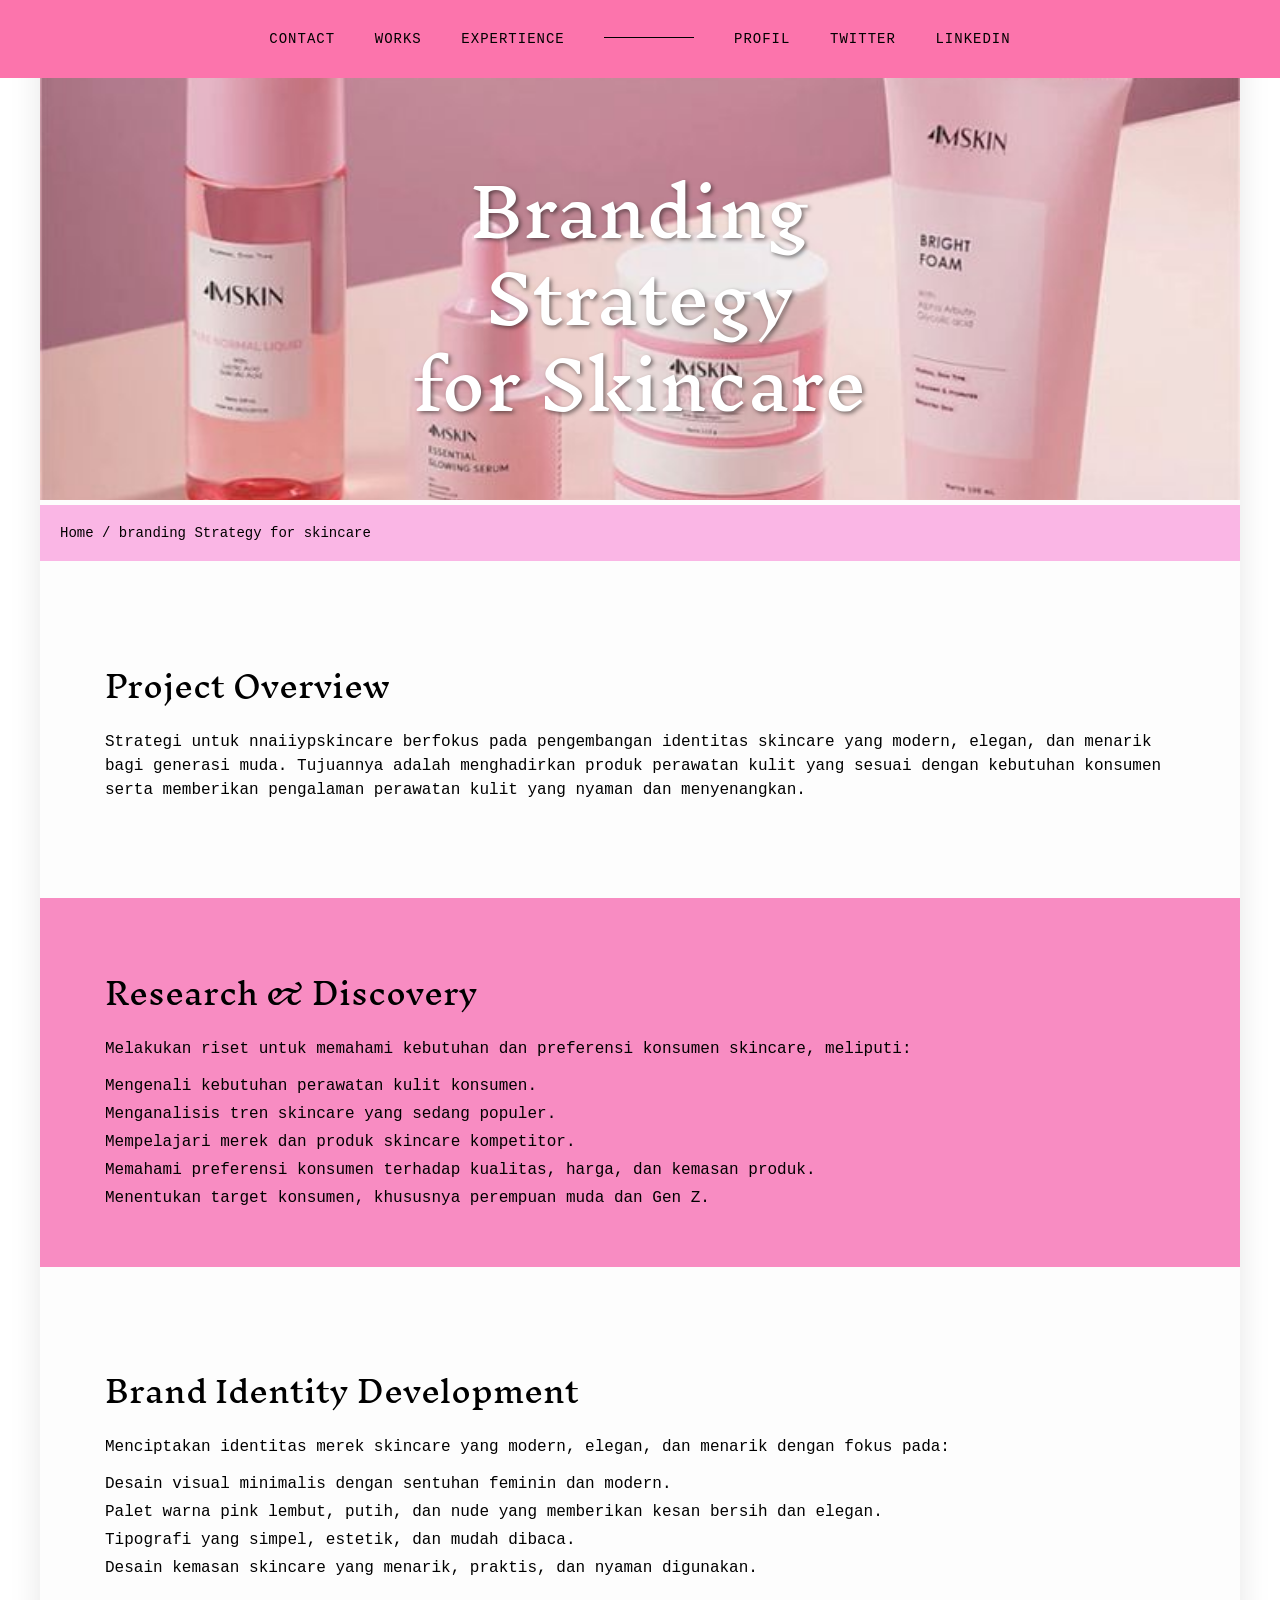
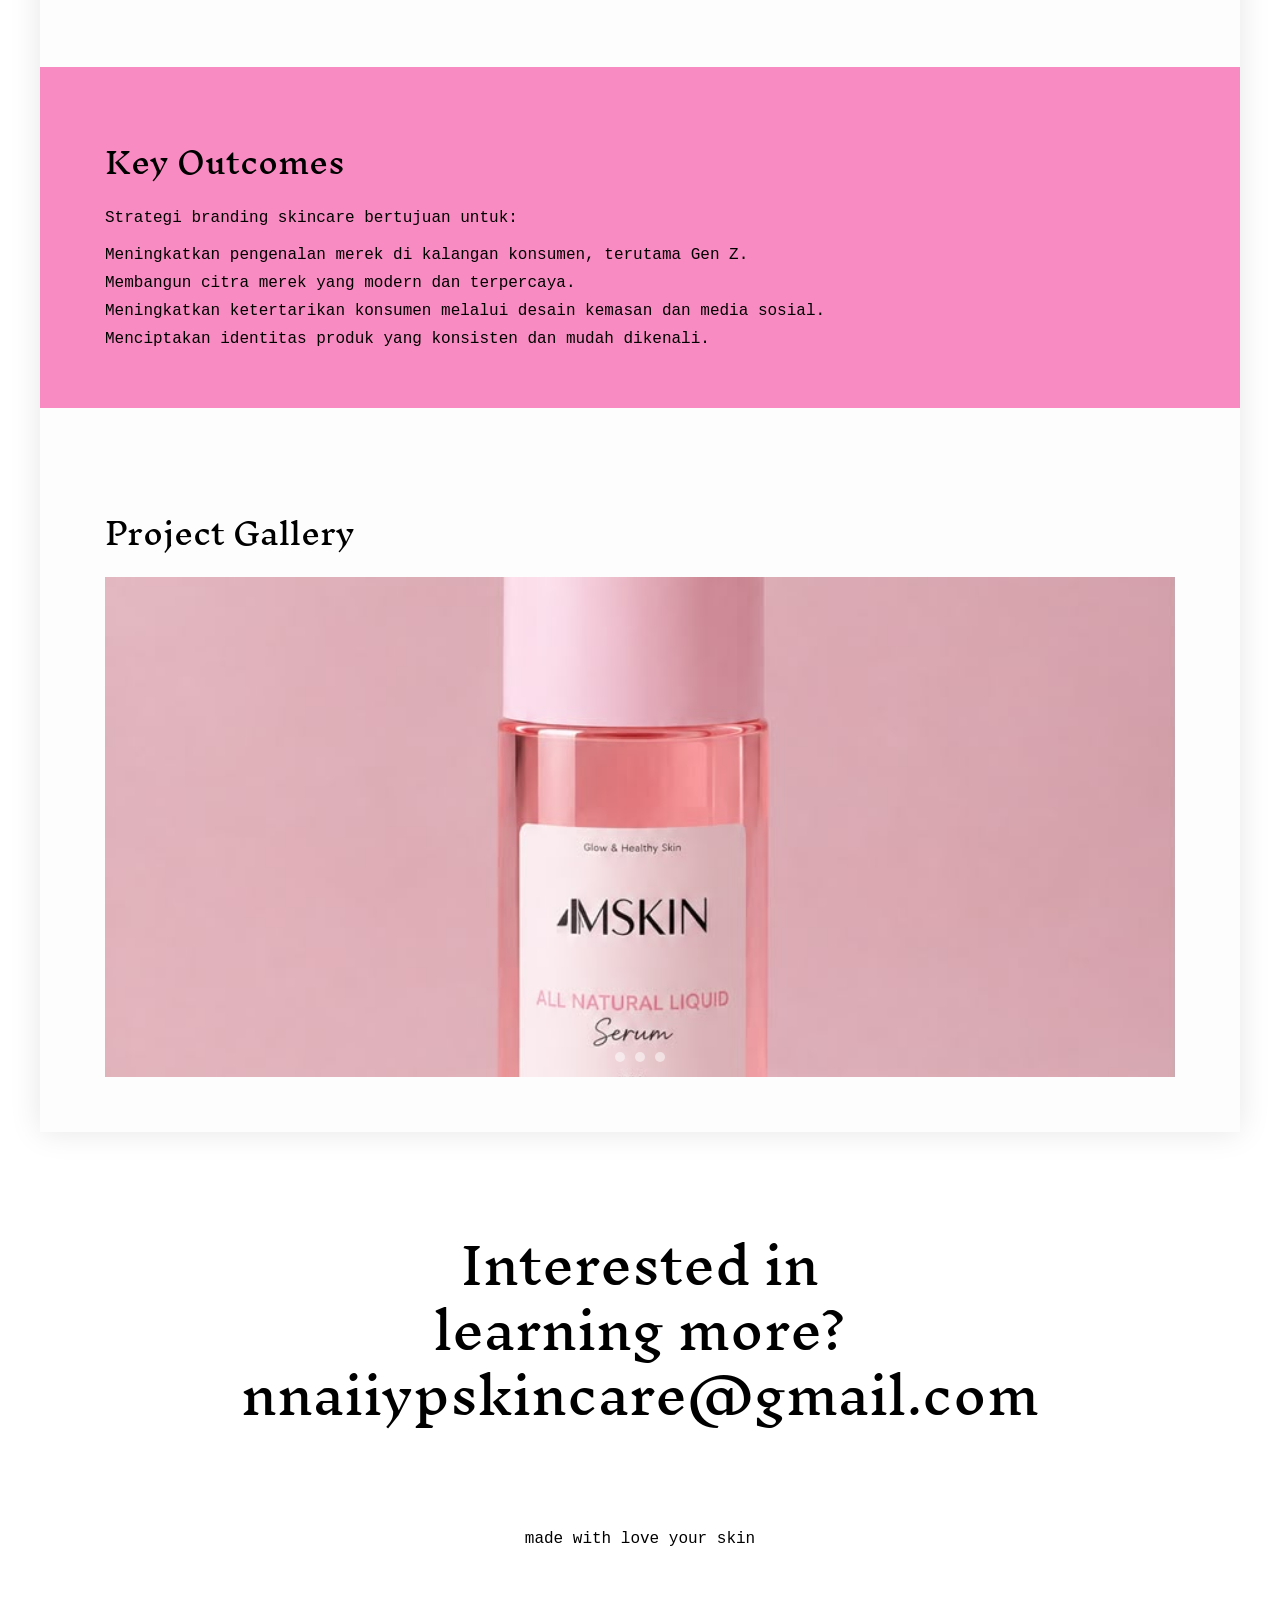
<file: detail.html>
<!DOCTYPE html>
<html>
<head>
	<meta charset="utf-8">
	<meta name="viewport" content="width=device-width, initial-scale=1.0">
	<title>Branding Strategy for Female Cosmetics</title>
	<link rel="stylesheet" href="css/bootstrap-grid.css" type="text/css">
	<link rel="stylesheet" href="css/styles.css" type="text/css">
	<link href="https://fonts.googleapis.com/css2?family=Inknut+Antiqua:wght@300;400;500;600;700;800;900&display=swap" rel="stylesheet">
	<style>
		.project-container {
			background-color: rgb(253, 253, 253);
			max-width: 1200px;
			margin: 0 auto;
			box-shadow: 0 0 30px rgba(0,0,0,0.1);
		}
		.full-width-image {
			width: 100%;
			height: 500px;
			object-fit: cover;
		}
		.breadcrumb {
			padding: 20px;
			background-color: #fab6e5;
			font-family: 'IBM Plex Mono', monospace;
			font-size: 14px;
		}
		.breadcrumb a {
			color: black;
			text-decoration: none;
		}
		.breadcrumb a:hover {
			text-decoration: underline;
		}
		.project-title {
			position: absolute;
			top: 50%;
			left: 50%;
			font-size: 50pt;
			transform: translate(-50%, -50%);
			color: white;
			text-align: center;
			text-shadow: 2px 2px 4px rgba(0,0,0,0.5);
		}
		.image-container {
			position: relative;
		}
		
		/* Slider Styles */
		.project-slider {
			position: relative;
			width: 100%;
			overflow: hidden;
		}
		.slider-container {
			display: flex;
			transition: transform 0.5s ease;
			width: 300%;
		}
		.slider-slide {
			width: 33.33%;
			flex-shrink: 0;
		}
		.slider-slide img {
			width: 100%;
			height: 500px;
			object-fit: cover;
		}
		.slider-controls {
			position: absolute;
			bottom: 20px;
			left: 50%;
			transform: translateX(-50%);
			display: flex;
			gap: 10px;
		}
		.slider-dot {
			width: 10px;
			height: 10px;
			background-color: rgba(255,255,255,0.5);
			border-radius: 50%;
			cursor: pointer;
			transition: background-color 0.3s;
		}
		.slider-dot.active {
			background-color: white;
		}
		
		/* Slider Checkbox Hack */
		.slider-toggle {
			display: none;
		}
		#slide1:checked ~ .slider-container {
			transform: translateX(0);
		}
		#slide2:checked ~ .slider-container {
			transform: translateX(-33.33%);
		}
		#slide3:checked ~ .slider-container {
			transform: translateX(-66.66%);
		}
	</style>
</head>

<body>
	<nav>
		<ul>
			<li><a href="../index.html#contact">contact</a></li>
			<li>works</li>
			<li>expertience</li>
			<li class="empty"></li>
			<li><a href="profil.html">profil</a></li>
			<li><a href="https://x.com/anzanul" target="_blank">twitter</a></li>
			<li>linkedin</li>
		</ul>
	</nav>

	<div class="project-container">
		<div class="image-container">
			<img src="./img/skincare.jpg" class="full-width-image" alt="Cosmetics Branding Project">
			<h1 class="project-title">Branding Strategy<br>for Skincare</h1>
		</div>
		<div class="breadcrumb">
			<a href="../index.html">Home</a> / branding Strategy
for skincare
		</div>
		<section class="project" style="padding-top: 50px;">
			<div class="container">
				<div class="row">
					<div class="col-sm">
						<h2>Project Overview</h2>
						<p>Strategi untuk nnaiiypskincare berfokus pada pengembangan identitas skincare yang modern, elegan, dan menarik bagi generasi muda. Tujuannya adalah menghadirkan produk perawatan kulit yang sesuai dengan kebutuhan konsumen serta memberikan pengalaman perawatan kulit yang nyaman dan menyenangkan.</p>
					</div>
				</div>
			</div>
		</section>

		<section class="project blue">
			<div class="container">
				<div class="row">
					<div class="col-sm">
						<h2>Research & Discovery</h2>
						<p>Melakukan riset untuk memahami kebutuhan dan preferensi konsumen skincare, meliputi:</p>
						<ul>
							<li>Mengenali kebutuhan perawatan kulit konsumen.</li>
							<li>Menganalisis tren skincare yang sedang populer.</li>
							<li>Mempelajari merek dan produk skincare kompetitor.</li>
							<li>Memahami preferensi konsumen terhadap kualitas, harga, dan kemasan produk.</li>
                            <li>Menentukan target konsumen, khususnya perempuan muda dan Gen Z.</li>
						</ul>
					</div>
				</div>
			</div>
		</section>

		<section class="project">
			<div class="container">
				<div class="row">
					<div class="col-sm">
						<h2>Brand Identity Development</h2>
						<p>Menciptakan identitas merek skincare yang modern, elegan, dan menarik dengan fokus pada:</p>
						<ul>
							<li>Desain visual minimalis dengan sentuhan feminin dan modern.</li>
							<li>Palet warna pink lembut, putih, dan nude yang memberikan kesan bersih dan elegan.</li>
							<li>Tipografi yang simpel, estetik, dan mudah dibaca.</li>
							<li>Desain kemasan skincare yang menarik, praktis, dan nyaman digunakan.
</li>
						</ul>
					</div>
				</div>
			</div>
		</section>

		<section class="project blue">
			<div class="container">
				<div class="row">
					<div class="col-sm">
						<h2>Key Outcomes</h2>
						<p>Strategi branding skincare bertujuan untuk:
</p>
						<ul>
							<li>Meningkatkan pengenalan merek di kalangan konsumen, terutama Gen Z.</li>
							<li>Membangun citra merek yang modern dan terpercaya.</li>
							<li>Meningkatkan ketertarikan konsumen melalui desain kemasan dan media sosial.
</li>
							<li>Menciptakan identitas produk yang konsisten dan mudah dikenali.</li>
						</ul>
					</div>
				</div>
			</div>
		</section>

		<section class="project">
			<div class="container">
				<div class="row">
					<div class="col-sm">
						<h2>Project Gallery</h2>
						<div class="project-slider">
							<input type="radio" name="slider" id="slide1" class="slider-toggle" checked>
							<input type="radio" name="slider" id="slide2" class="slider-toggle">
							<input type="radio" name="slider" id="slide3" class="slider-toggle">
							
							<div class="slider-container">
								<div class="slider-slide">
									<img src="./img/toner.jpg" alt="Dashboard App">
								</div>
								<div class="slider-slide">
									<img src="./img/serum.jpg" alt="Cosmetics Project">
								</div>
								<div class="slider-slide">
									<img src="./img/foam.jpg" alt="iPad App">
								</div>
							</div>
							
							<div class="slider-controls">
								<label for="slide1" class="slider-dot"></label>
								<label for="slide2" class="slider-dot"></label>
								<label for="slide3" class="slider-dot"></label>
							</div>
						</div>
					</div>
				</div>
			</div>
		</section>
	</div>

	<footer id="contact">
		<h2>Interested in<br>
			learning more?<br>nnaiiypskincare@gmail.com</h2>
			<p>made with love your skin</p>
		</footer>
	</body>
	</html>
</file>
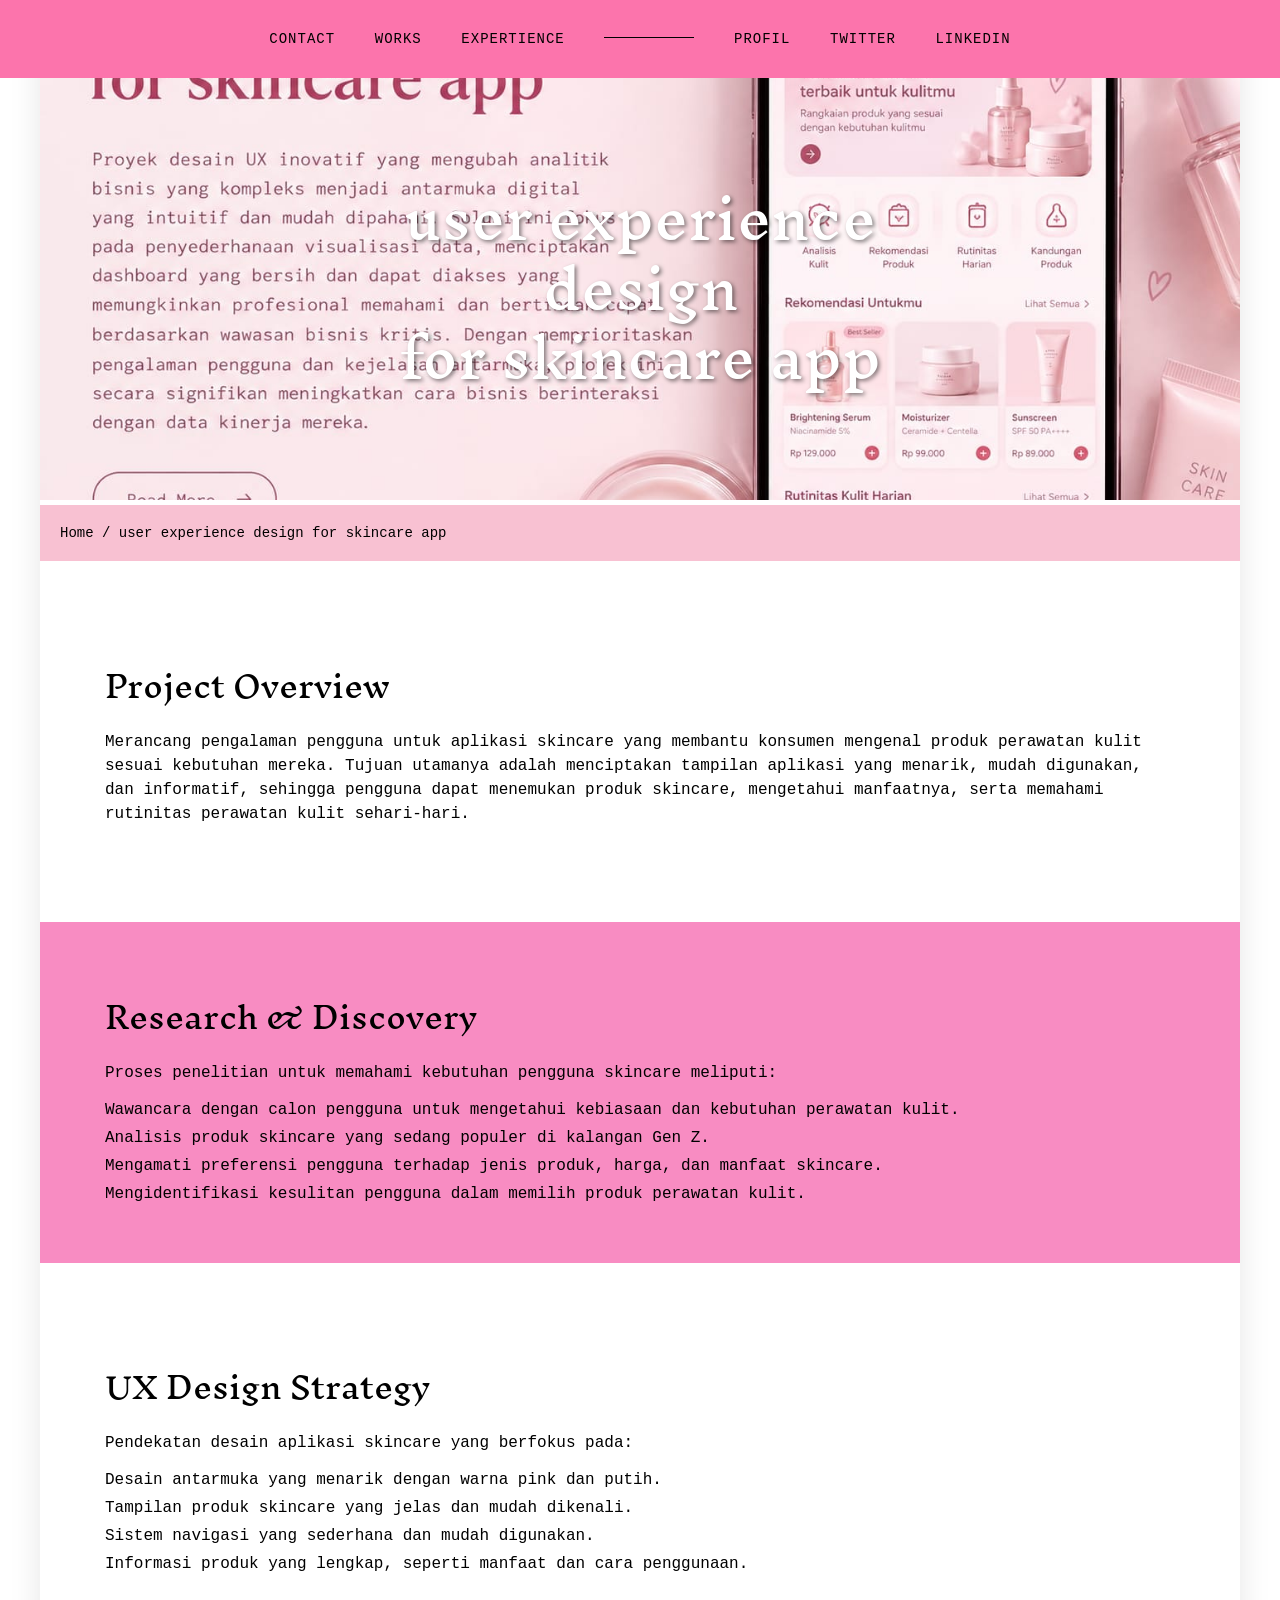
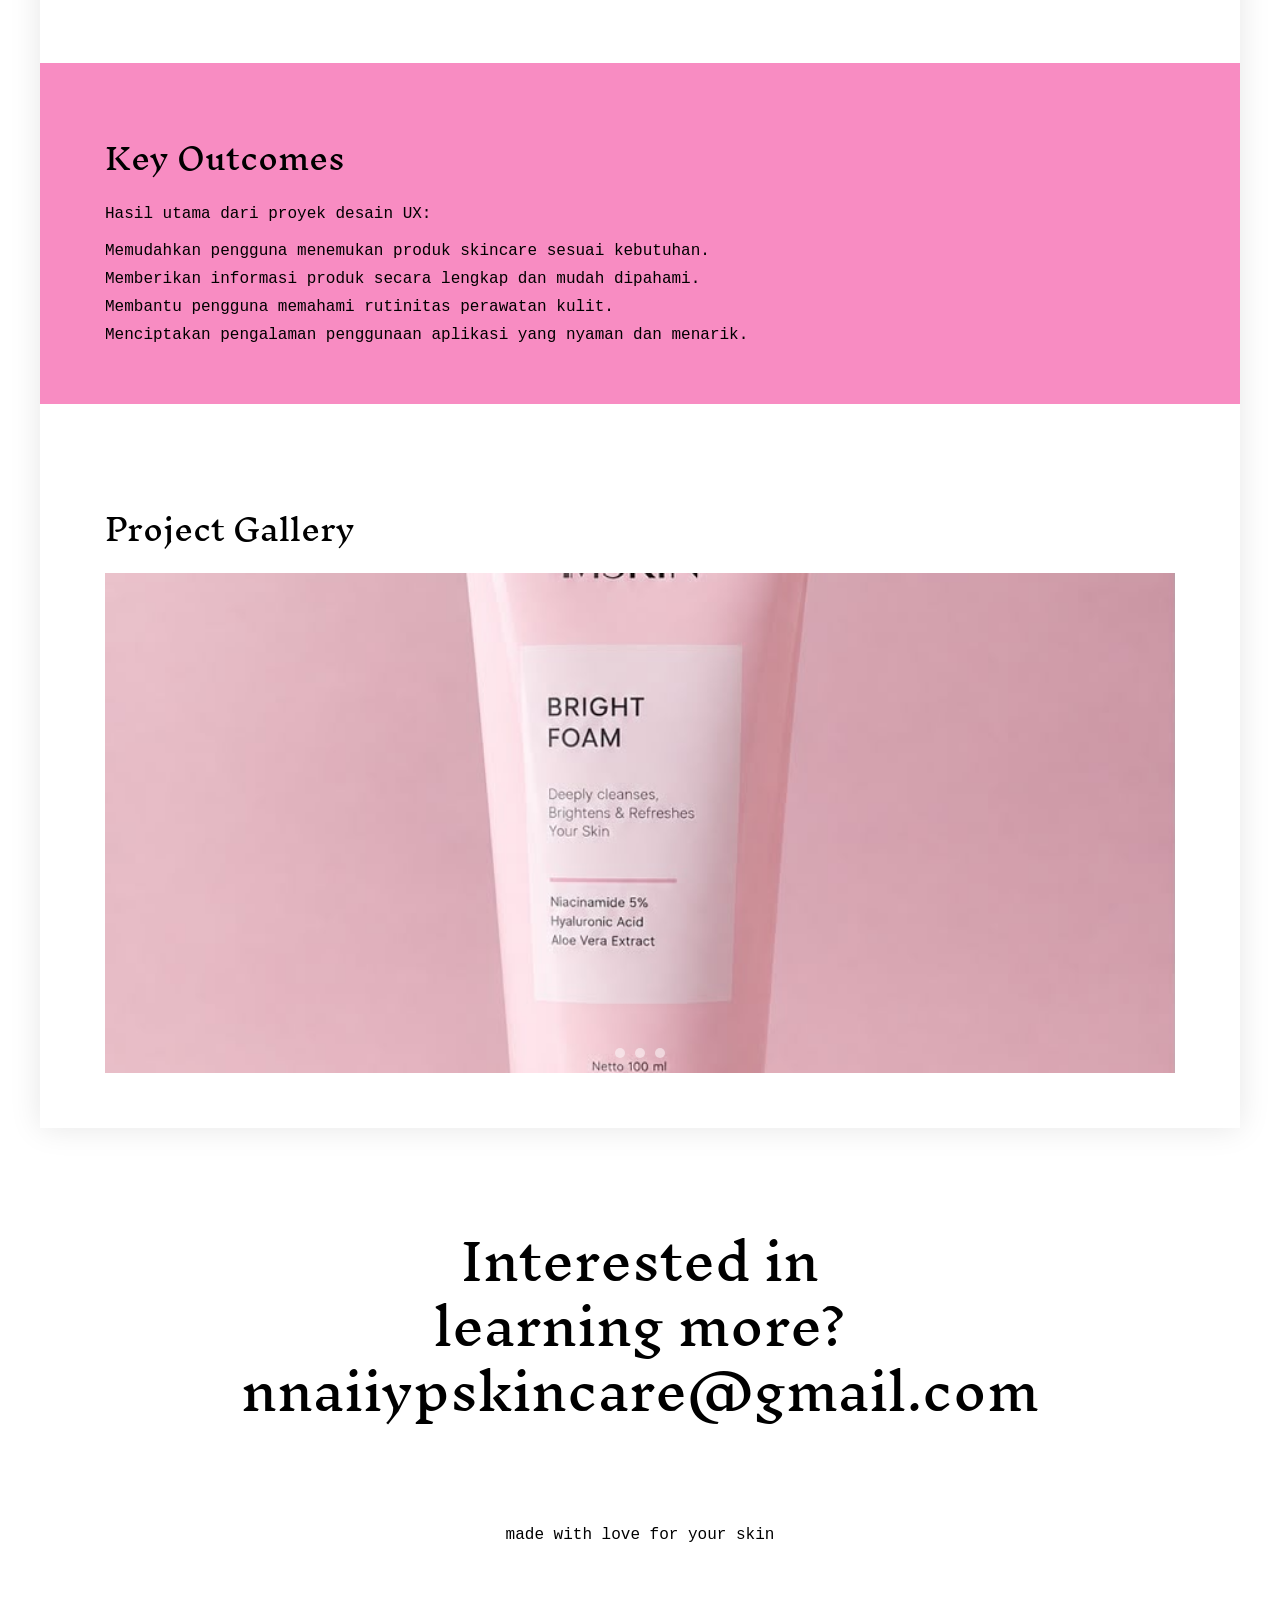
<file: detail2.html>
<!DOCTYPE html>
<html>
<head>
	<meta charset="utf-8">
	<meta name="viewport" content="width=device-width, initial-scale=1.0">
	<title>User Experience Design for Dashboard App</title>
	<link rel="stylesheet" href="css/bootstrap-grid.css" type="text/css">
	<link rel="stylesheet" href="css/styles.css" type="text/css">
	<link href="https://fonts.googleapis.com/css2?family=Inknut+Antiqua:wght@300;400;500;600;700;800;900&display=swap" rel="stylesheet">
	<style>
		.project-container {
			background-color: white;
			max-width: 1200px;
			margin: 0 auto;
			box-shadow: 0 0 30px rgba(0,0,0,0.1);
		}
		.full-width-image {
			width: 100%;
			height: 500px;
			object-fit: cover;
		}
		.breadcrumb {
			padding: 20px;
			background-color: #f8c1d2;
			font-family: 'IBM Plex Mono', monospace;
			font-size: 14px;
		}
		.breadcrumb a {
			color: black;
			text-decoration: none;
		}
		.breadcrumb a:hover {
			text-decoration: underline;
		}
		.project-title {
			position: absolute;
			top: 50%;
			left: 50%;
			font-size: 40pt;
			transform: translate(-50%, -50%);
			color: white;
			text-align: center;
			text-shadow: 2px 2px 4px rgba(0,0,0,0.5);
		}
		.image-container {
			position: relative;
		}
		
		/* Slider Styles */
		.project-slider {
			position: relative;
			width: 100%;
			overflow: hidden;
		}
		.slider-container {
			display: flex;
			transition: transform 0.5s ease;
			width: 300%;
		}
		.slider-slide {
			width: 33.33%;
			flex-shrink: 0;
		}
		.slider-slide img {
			width: 100%;
			height: 500px;
			object-fit: cover;
		}
		.slider-controls {
			position: absolute;
			bottom: 20px;
			left: 50%;
			transform: translateX(-50%);
			display: flex;
			gap: 10px;
		}
		.slider-dot {
			width: 10px;
			height: 10px;
			background-color: rgba(255,255,255,0.5);
			border-radius: 50%;
			cursor: pointer;
			transition: background-color 0.3s;
		}
		.slider-dot.active {
			background-color: rgba(247, 244, 244, 0.356);
		}
		
		/* Slider Checkbox Hack */
		.slider-toggle {
			display: none;
		}
		#slide1:checked ~ .slider-container {
			transform: translateX(0);
		}
		#slide2:checked ~ .slider-container {
			transform: translateX(-33.33%);
		}
		#slide3:checked ~ .slider-container {
			transform: translateX(-66.66%);
		}
	</style>
</head>

<body>
	<nav>
		<ul>
			<li><a href="../index.html#contact">contact</a></li>
			<li>works</li>
			<li>expertience</li>
			<li class="empty"></li>
			<li><a href="profil.html">profil</a></li>
			<li><a href="https://x.com/anzanul" target="_blank">twitter</a></li>
			<li>linkedin</li>
		</ul>
	</nav>

	<div class="project-container">
		<div class="image-container">
			<img src="./img/app.jpg" class="full-width-image" alt="Dashboard App UX Design Project">
			<h1 class="project-title">user experience design<br>for skincare app</h1>
		</div>
		<div class="breadcrumb">
			<a href="../index.html">Home</a> / user experience design
for skincare app
		</div>
		<section class="project" style="padding-top: 50px;">
			<div class="container">
				<div class="row">
					<div class="col-sm">
						<h2>Project Overview</h2>
						<p>Merancang pengalaman pengguna untuk aplikasi skincare yang membantu konsumen mengenal produk perawatan kulit sesuai kebutuhan mereka. Tujuan utamanya adalah menciptakan tampilan aplikasi yang menarik, mudah digunakan, dan informatif, sehingga pengguna dapat menemukan produk skincare, mengetahui manfaatnya, serta memahami rutinitas perawatan kulit sehari-hari.</p>
					</div>
				</div>
			</div>
		</section>

		<section class="project blue">
			<div class="container">
				<div class="row">
					<div class="col-sm">
						<h2>Research & Discovery</h2>
						<p>Proses penelitian untuk memahami kebutuhan pengguna skincare meliputi:</p>
						<ul>
							<li>Wawancara dengan calon pengguna untuk mengetahui kebiasaan dan kebutuhan perawatan kulit.</li>
							<li>Analisis produk skincare yang sedang populer di kalangan Gen Z.</li>
							<li>Mengamati preferensi pengguna terhadap jenis produk, harga, dan manfaat skincare.</li>
							<li>Mengidentifikasi kesulitan pengguna dalam memilih produk perawatan kulit.</li>
						</ul>
					</div>
				</div>
			</div>
		</section>

		<section class="project">
			<div class="container">
				<div class="row">
					<div class="col-sm">
						<h2>UX Design Strategy</h2>
						<p>Pendekatan desain aplikasi skincare yang berfokus pada:</p>
						<ul>
							<li>Desain antarmuka yang menarik dengan warna pink dan putih.</li>
							<li>Tampilan produk skincare yang jelas dan mudah dikenali.</li>
							<li>Sistem navigasi yang sederhana dan mudah digunakan.</li>
							<li>Informasi produk yang lengkap, seperti manfaat dan cara penggunaan.</li>
						</ul>
					</div>
				</div>
			</div>
		</section>

		<section class="project blue">
			<div class="container">
				<div class="row">
					<div class="col-sm">
						<h2>Key Outcomes</h2>
						<p>Hasil utama dari proyek desain UX:</p>
						<ul>
							<li>Memudahkan pengguna menemukan produk skincare sesuai kebutuhan.</li>
							<li>Memberikan informasi produk secara lengkap dan mudah dipahami.</li>
							<li>Membantu pengguna memahami rutinitas perawatan kulit.</li>
							<li>Menciptakan pengalaman penggunaan aplikasi yang nyaman dan menarik.</li>
						</ul>
					</div>
				</div>
			</div>
		</section>

		<section class="project">
			<div class="container">
				<div class="row">
					<div class="col-sm">
						<h2>Project Gallery</h2>
						<div class="project-slider">
							<input type="radio" name="slider" id="slide1" class="slider-toggle" checked>
							<input type="radio" name="slider" id="slide2" class="slider-toggle">
							<input type="radio" name="slider" id="slide3" class="slider-toggle">
							
							<div class="slider-container">
								<div class="slider-slide">
									<img src="./img/foam.jpg" alt="Dashboard App Main Interface">
								</div>
								<div class="slider-slide">
									<img src="./img/serum.jpg" alt="Dashboard App Analytics View">
								</div>
								<div class="slider-slide">
									<img src="./img/toner.jpg" alt="Dashboard App Mobile View">
								</div>
							</div>
							
							<div class="slider-controls">
								<label for="slide1" class="slider-dot"></label>
								<label for="slide2" class="slider-dot"></label>
								<label for="slide3" class="slider-dot"></label>
							</div>
						</div>
					</div>
				</div>
			</div>
		</section>
	</div>

	<footer id="contact">
		<h2>Interested in<br>
			learning more?<br>nnaiiypskincare@gmail.com</h2>
			<p>made with love for your skin</p>
		</footer>
	</body>
	</html>
</file>
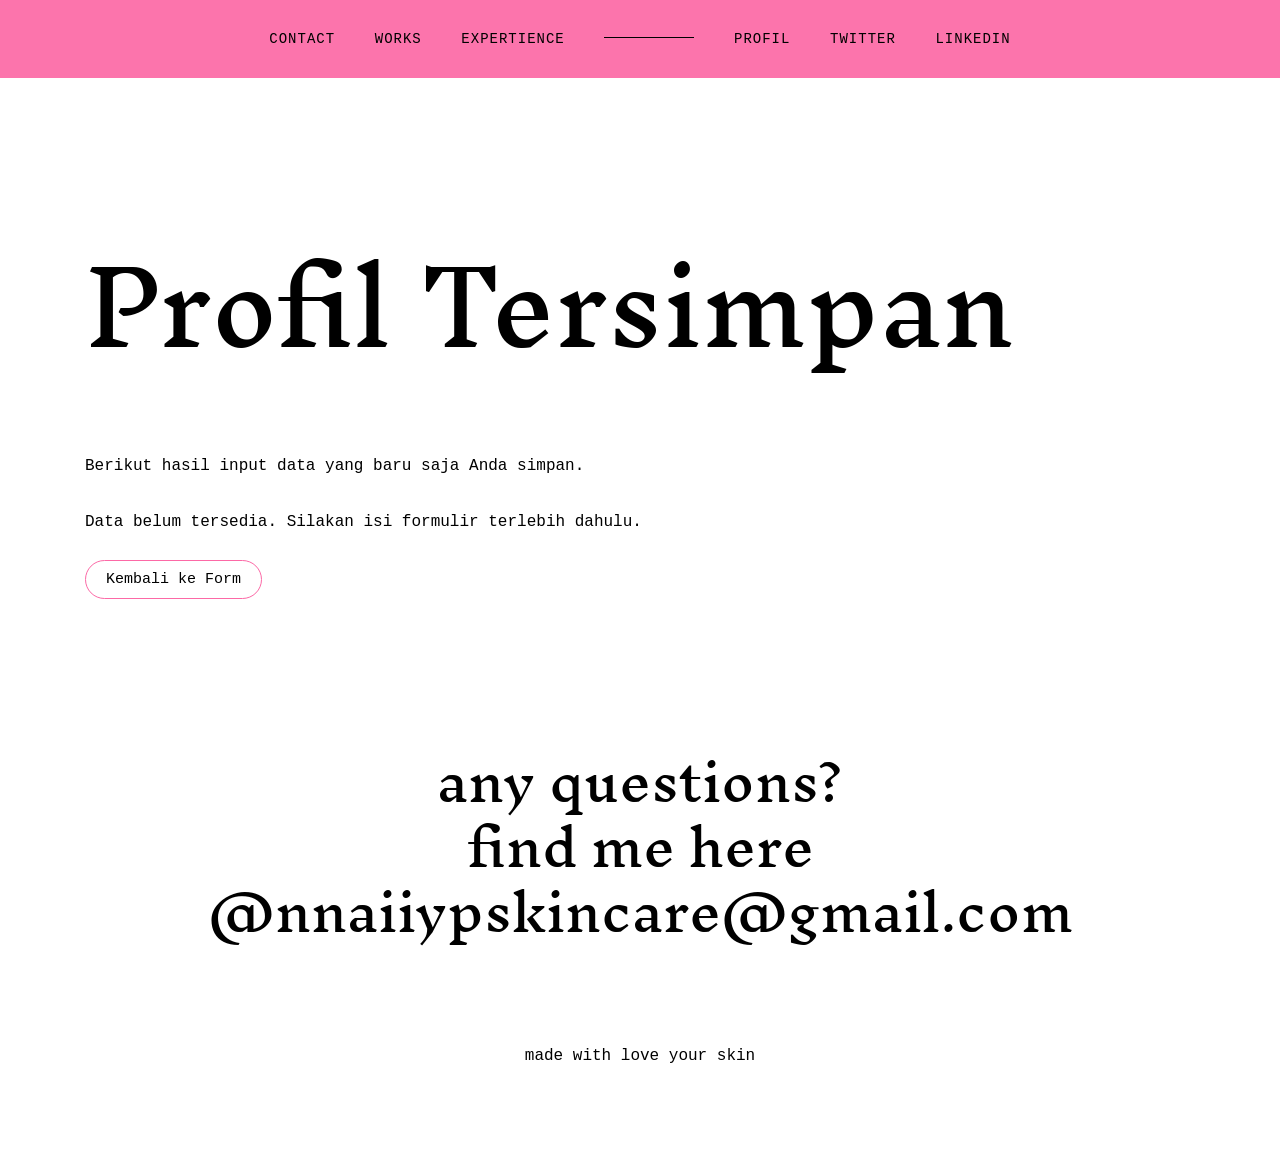
<file: profil-tampil.html>
<!DOCTYPE html>
<html>
<head>
	<meta charset="utf-8">
	<meta name="viewport" content="width=device-width, initial-scale=1.0">
	<title>Profil Tersimpan</title>
	<link rel="stylesheet" href="css/bootstrap-grid.css" type="text/css">
	<link rel="stylesheet" href="css/styles.css" type="text/css">
	<link href="https://fonts.googleapis.com/css2?family=Inknut+Antiqua:wght@300;400;500;600;700;800;900&display=swap" rel="stylesheet">
	<style>
		.no-sticky nav { position: static; }
	</style>
</head>

<body class="no-sticky">
	<nav>
		<ul>
			<li><a href="index.html#contact">contact</a></li>
			<li>works</li>
			<li>expertience</li>
			<li class="empty"></li>
			<li><a href="profil.html">profil</a></li>
			<li><a href="https://x.com/anzanul" target="_blank">twitter</a></li>
			<li>linkedin</li>
		</ul>
	</nav>

	<section class="project">
		<div class="container">
			<div class="row">
				<div class="col-sm">
					<h1>Profil Tersimpan</h1>
					<p>Berikut hasil input data yang baru saja Anda simpan.</p>
				</div>
			</div>
			<div class="row">
				<div class="col-sm">
					<div id="profilResult">
						<p>Data belum tersedia. Silakan isi formulir terlebih dahulu.</p>
					</div>
					<a href="profil.html" class="button">Kembali ke Form</a>
				</div>
			</div>
		</div>
	</section>

	<footer id="contact">
		<h2>any questions?<br>
			find me here <br>@nnaiiypskincare@gmail.com</h2>
			<p>made with love your skin</p>
		</footer>
		<script src="javascript/js.js"></script>
	</body>
	</html>
</file>
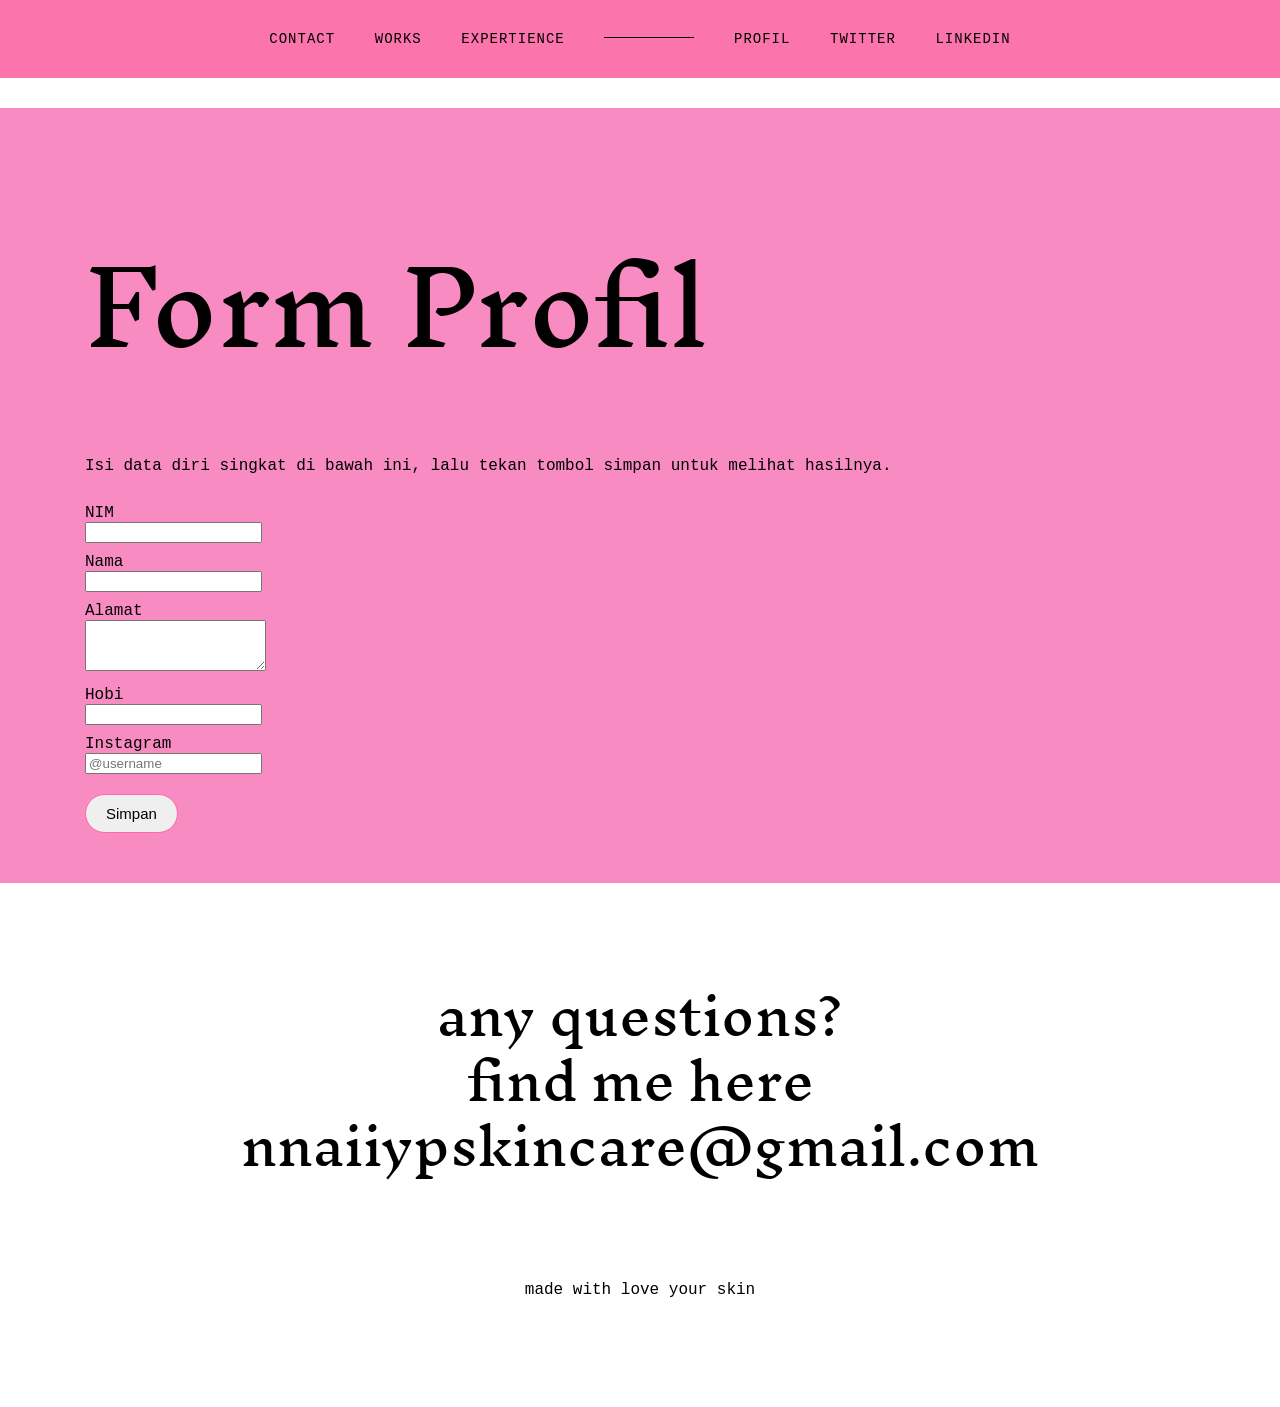
<file: profil.html>
<!DOCTYPE html>
<html>
<head>
	<meta charset="utf-8">
	<meta name="viewport" content="width=device-width, initial-scale=1.0">
	<title>Form Profil</title>
	<link rel="stylesheet" href="css/bootstrap-grid.css" type="text/css">
	<link rel="stylesheet" href="css/styles.css" type="text/css">
	<link href="https://fonts.googleapis.com/css2?family=Inknut+Antiqua:wght@300;400;500;600;700;800;900&display=swap" rel="stylesheet">
	<style>
		.no-sticky nav { position: static; }
	</style>
</head>

<body class="no-sticky">
	<nav>
		<ul>
			<li><a href="index.html#contact">contact</a></li>
			<li>works</li>
			<li>expertience</li>
			<li class="empty"></li>
			<li><a href="profil.html">profil</a></li>
			<li><a href="https://x.com/anzanul" target="_blank">twitter</a></li>
			<li>linkedin</li>
		</ul>
	</nav>

	<section class="project blue">
		<div class="container">
			<div class="row">
				<div class="col-sm">
					<h1>Form Profil</h1>
					<p>Isi data diri singkat di bawah ini, lalu tekan tombol simpan untuk melihat hasilnya.</p>
				</div>
			</div>
			<div class="row">
				<div class="col-sm">
					<form id="profilForm">
						<ul>
							<li>
								<label for="nim">NIM</label><br>
								<input type="text" id="nim" name="nim" required>
							</li>
							<li>
								<label for="nama">Nama</label><br>
								<input type="text" id="nama" name="nama" required>
							</li>
							<li>
								<label for="alamat">Alamat</label><br>
								<textarea id="alamat" name="alamat" rows="3" required></textarea>
							</li>
							<li>
								<label for="hobi">Hobi</label><br>
								<input type="text" id="hobi" name="hobi" required>
							</li>
							<li>
								<label for="instagram">Instagram</label><br>
								<input type="text" id="instagram" name="instagram" placeholder="@username" required>
							</li>
						</ul>
						<button type="submit" class="button">Simpan</button>
					</form>
				</div>
			</div>
		</div>
	</section>

	<footer id="contact">
		<h2>any questions?<br>
			find me here <br>nnaiiypskincare@gmail.com</h2>
			<p>made with love your skin</p>
		</footer>
	<script src="javascript/js.js"></script>
	</body>
	</html>
</file>
<file: css/styles.css>
body{
	font-family: 'IBM Plex Mono', monospace;
}
body, ul{
	margin: 0;
	padding:0;
}

h1,h2, .skill-list {
	font-family: 'Inknut Antiqua', serif;

}

img{
	/*this limit width image*/
	max-width: 100%;
}
nav{
	background-color: #fc74ac;
	position: fixed;
	z-index: 1;
	width: 100%;
}
header{
	top:70px;
	position: relative;
	margin-bottom:  220px;
	background-image: url('../img/background.png');
	background-repeat: no-repeat;
	background-size: cover;
	background-position-y: -140px; 
}

nav ul li{
	display: inline-block;
	margin: 0 15px;
	padding:0;
	text-transform: uppercase;
	letter-spacing: 1px;
	font-size: 14px;
}

nav ul{
	margin: 0 auto;
	text-align: center;
	padding: 30px;

}

h1{
	font-size: 100px;
	line-height: 130%;
}
h2{
	font-size: 30px;
	line-height: 130%;
}
h1, h2{
	font-weight: normal;
}
p{
	line-height: 150%;
}

ul li{
	list-style: none;
	margin: 10px 0;
}

.button{
	border: 1px solid rgb(252, 105, 166);
	font-size: 15px;
	border-radius: 20px;
	text-decoration: none;
	color: black;
	padding: 10px 20px;
	margin-top:40px;
	display: inline-block;
	transition: background 0.5s ease-in-out;
}
.button:hover{
	background:black;
	color: rgb(248, 18, 106); 

}
figcaption{
	font-size: 10px;
	margin-top: 10px;
}

.intro-img{
	box-shadow: 1px 2px 30px rgba(0,0,0,0.2);
	margin-top: 30px;

}

.skill-list {
	text-align: center;
	font-size: 50px;
	line-height: 150%
	margin-bottom:130px;
}
.project{
	margin: 30px 0; 
	padding: 50px;
}

.blue{
	background-color: #f88cc2;
}

.project .button{
	margin-top: 10px;
}
footer{
	text-align: center;
	margin:100px;

}
footer h2{
	font-size: 50px;
	margin-bottom:100px; 

}
.right-alignment{
	text-align: right;
}

li.empty{
	width: 90px;
	border-top: 1px solid black;
	top:-5px;
	position: relative; 
}

nav li a{
	text-decoration: none;
	color: black;
}
nav li a:hover{
	text-decoration: underline;
}
</file>
